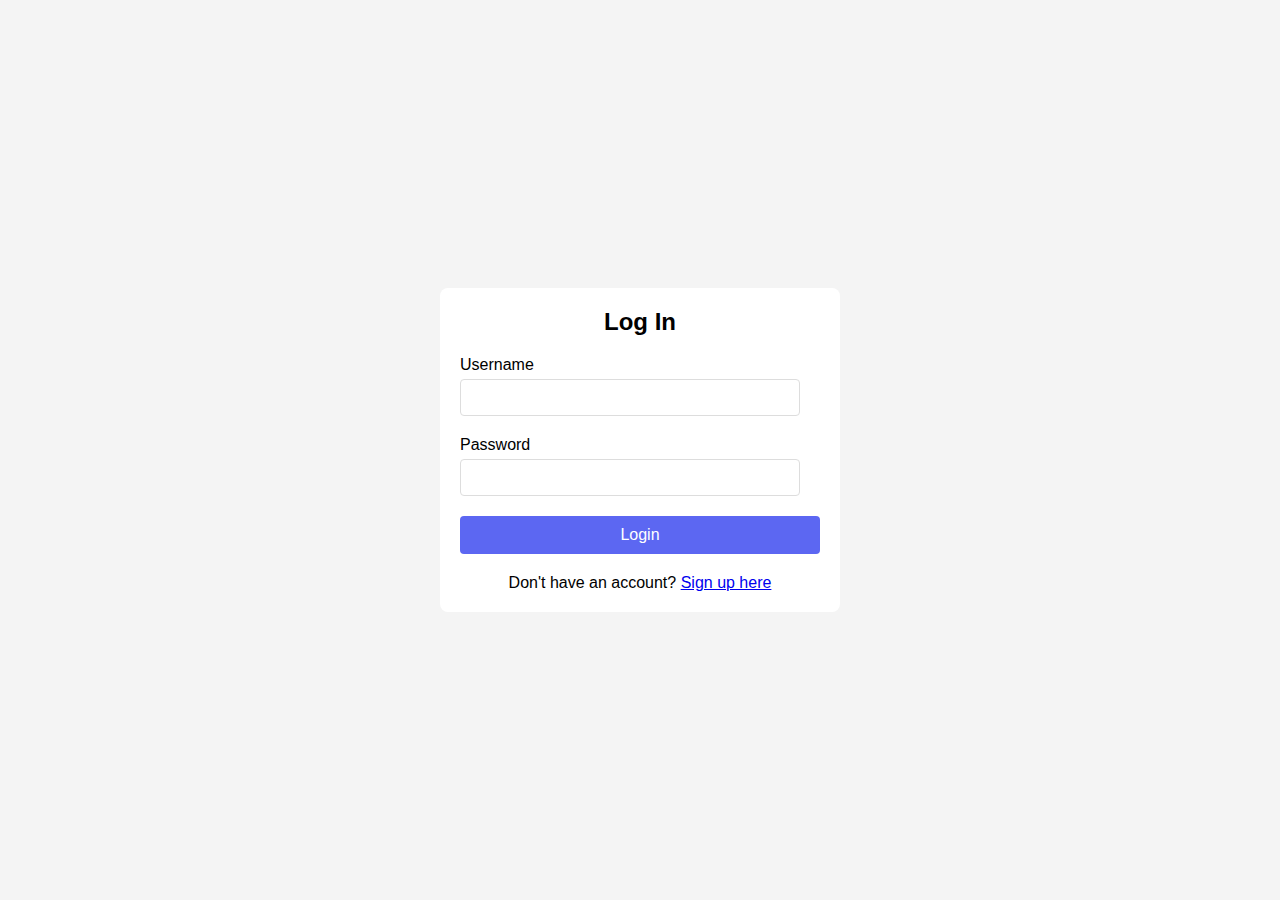
<file: login.html>
<!DOCTYPE html>
<html lang="en">
<head>
    <meta charset="UTF-8">
    <meta name="viewport" content="width=device-width, initial-scale=1.0">
    <title>Login or Sign Up</title>
    <link rel="stylesheet" href="login.css">
</head>
<body>
    <div class="login-container">
        <!-- Login Form -->
        <form action="fan.html" id="login-form" method="POST" class="form-login" onsubmit="return validateLogin()">
            <h2 class="form-title">Log In</h2>
            <div class="form-field">
                <label for="login-username">Username</label>
                <input type="text" id="login-username" name="login_username" required>
            </div>
            <div class="form-field">
                <label for="login-password">Password</label>
                <input type="password" id="login-password" name="login_password" required>
            </div>
            <div class="form-field">
                <button type="submit" class="btn-login" name="login">Login</button>
            </div>
            <p class="form-link">Don't have an account? <a href="#" onclick="toggleForms()">Sign up here</a></p>
        </form>

        <!-- Sign Up Form -->
        <form id="signup-form" method="POST" class="form-login form-signup" style="display: none;" onsubmit="return registerUser()">
            <h2 class="form-title">Sign Up</h2>
            <div class="form-field">
                <label for="signup-username">Username</label>
                <input type="text" id="signup-username" name="signup_username" required>
            </div>
            <div class="form-field">
                <label for="signup-password">Password</label>
                <input type="password" id="signup-password" name="signup_password" required>
            </div>
            <div class="form-field">
                <label for="gender">Gender</label>
                <select id="gender" name="gender" required>
                    <option value="">Select...</option>
                    <option value="male">Male</option>
                    <option value="female">Female</option>
                </select>
            </div>
            <div class="form-field">
                <label for="age">Age</label>
                <input type="number" id="age" name="age" required>
            </div>
            <div class="form-field">
                <button type="submit" class="btn-login" name="signup">Sign Up</button>
            </div>
            <p class="form-link">Already have an account? <a href="#" onclick="toggleForms()">Login here</a></p>
        </form>
    </div>

    <script src="login.js"></script>


</body>
</html>
</file>
<file: login.css>
/* Basic reset */
* {
    box-sizing: border-box;
    margin: 0;
    padding: 0;
    box-sizing: border-box;
}

body, html {
    height: 100%;
    font-family: Arial, sans-serif;
}

.login-container {
    display: flex;
    justify-content: center;
    align-items: center;
    height: 100vh;
    background-color: #f4f4f4;
    background-image: url('H:/project 12/html-css-js-website-smooth-scroll/images/crislog.jpg');
    background-size: 95%;
}

.form-login {
    padding: 20px;
    background: white;
    width: 100%;
    max-width: 400px;
    border-radius: 8px;
}

.form-title {
    text-align: center;
    margin-bottom: 20px;
}

.form-field {
    margin-bottom: 20px;
}

.form-field label {
    display: block;
    margin-bottom: 5px;
}

.form-field input[type="text"],
.form-field input[type="password"] {
    width: calc(100% - 20px);
    padding: 10px;
    border: 1px solid #ddd;
    border-radius: 4px;
}

.btn-login {
    width: 100%;
    padding: 10px;
    border-radius: 4px;
    border: none;
    background-color: #5c67f2;
    color: white;
    cursor: pointer;
    font-size: 16px;
}

.btn-login:hover {
    background-color: #5058cc;
}

@media (max-width: 768px) {
    .form-login {
        width: 90%;
        padding: 20px;
    }
}
.form-field select, .form-field input[type="number"] {
    width: calc(100% - 20px);
    padding: 10px;
    border: 1px solid #ddd;
    border-radius: 4px;
}

.form-link {
    text-align: center;
    margin-top: 10px;
}
</file>
